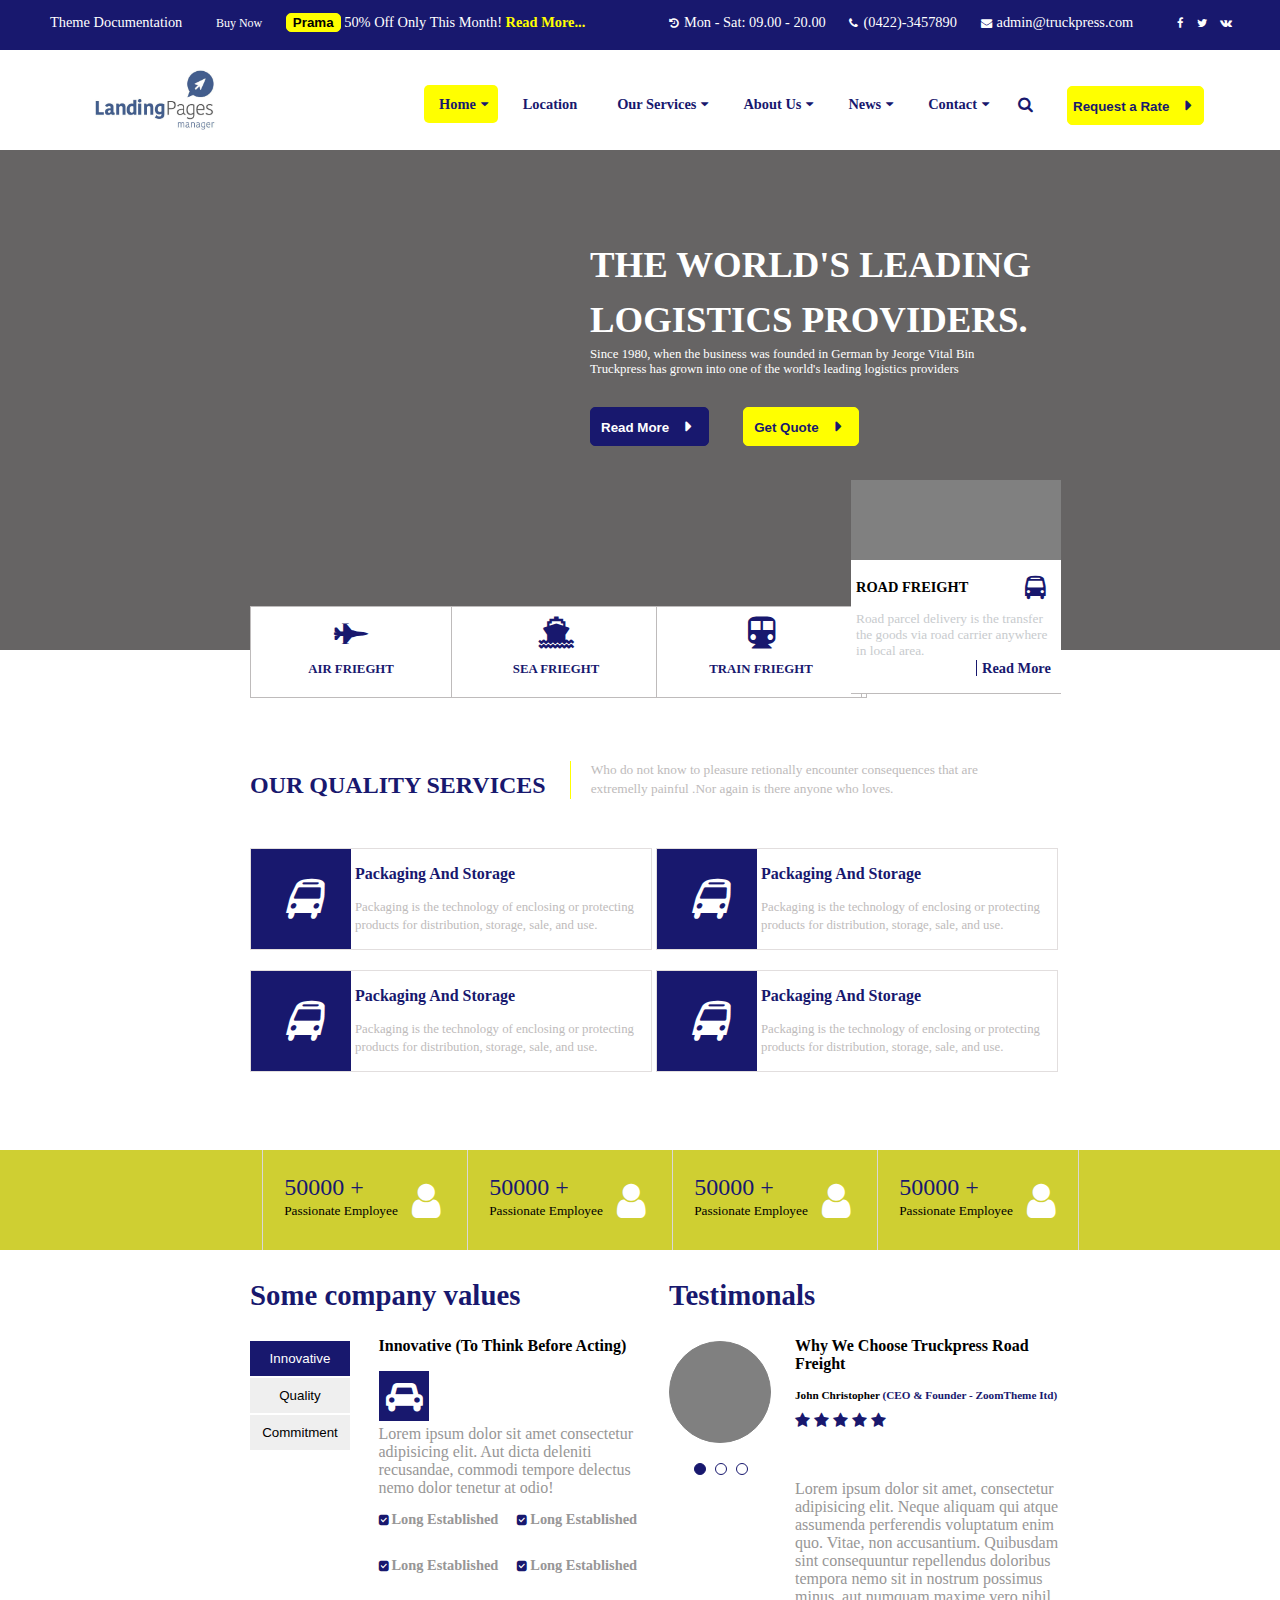
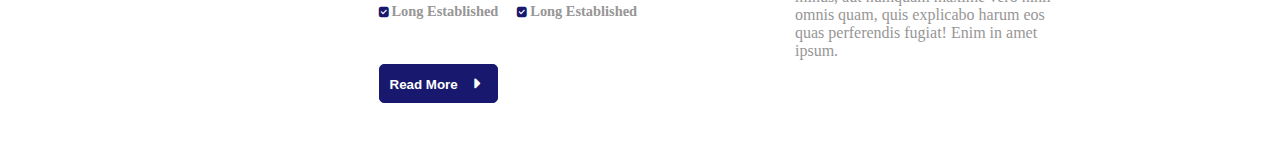
<file: index.html>
<!DOCTYPE html>
<html lang="en">
<head>
    <meta charset="UTF-8">
    <meta name="viewport" content="width=device-width, initial-scale=1.0">
    <meta http-equiv="X-UA-Compatible" content="ie=edge">
    <title>Document</title>
    <link rel="stylesheet" href="style.css">
    <link rel="stylesheet" href="main-page.css">
    <link rel="stylesheet" href="features.css">
    <link rel="stylesheet" href="https://maxcdn.bootstrapcdn.com/font-awesome/4.5.0/css/font-awesome.min.css">
</head>
<body>
    <!-- Header -->
    <div class="header">
        <div class="left-side-header">
                <p>Theme Documentation</p>
                <small>Buy Now</small>
                <button>Prama</button>
                <span>50% Off Only This Month! <p>Read More...</p> </span>        
        </div>
        <div class="right-side-header">
            <p class="first"><i class="fal fa-history"></i>Mon - Sat: 09.00 - 20.00</p>
            <p class="second"><i class="fas fa-phone"></i>(0422)-3457890</p>
            <p class="third"><i class="fas fa-envelope"></i>admin@truckpress.com</p>
        </div>
        <div class="icons">
            <i class="fas fa-facebook"></i>
            <i class="fas fa-twitter"></i>
            <i class="fas fa-vk"></i>
        </div>
    </div>
    <!-- Menu -->
    <div class="menu">
            <div class="logotype">
                <img src="img/photo_2019-11-01_17-03-35.jpg" alt="">
            </div>
            <div class="menu-block">
                <nav>
                    <ul id="navbar">
                        <li class="active"><a href="#">Home</a><i class="fas fa-sort-down"></i></li>
                        <li><a href="#">Location</a></li>
                        <li><a href="#">Our Services</a><i class="fas fa-sort-down"></i></li>
                        <li><a href="#">About Us</a><i class="fas fa-sort-down"></i></li>
                        <li><a href="#">News</a><i class="fas fa-sort-down"></i></li>
                        <li><a href="#">Contact</a><i class="fas fa-sort-down"></i></li>
                    </ul>
                </nav>
            </div>
            <div class="search">
                <i class="fas fa-search"></i>
            </div>
            <div class="menu-button">
                <button>Request a Rate<i class="fas fa-sort-down"></i></button>
            </div>
    </div>
    <!-- Main-page -->
    <div class="main-page">
        <div class="main-title">
            <p>The world's leading <br>logistics providers.</p>
            <small>Since 1980, when the business was founded in German by Jeorge Vital Bin <br>
            Truckpress has grown into one of the world's leading logistics providers
            </small>
            <button class="read-more">Read More<i class="fas fa-sort-down"></i></button>
            <button class="get-quote">Get Quote<i class="fas fa-sort-down"></i></button>
        </div>
    </div>
    <div class="container">
        <!-- Absolute main page-1 -->
        <div class="main-bottom">
            <div class="single-bottom">
                <i class="fas fa-fighter-jet"></i>
                <p>Air frieght</p>
            </div>
            <div class="single-bottom">
                <i class="fas fa-ship"></i>
                <p>sea frieght</p>
            </div>
            <div class="single-bottom">
                <i class="fas fa-subway"></i>
                <p>train frieght</p>
            </div>
        </div>
        <!-- Absolute main page-2 -->
        <div class="main-bottom-2">
            <div class="main-bottom-title">
                <p>Road Freight</p>
                <i class="fas fa-bus"></i>
                <small>Road parcel delivery is the transfer the goods via road carrier anywhere in local area.</small>
                <a href="#">Read More</a>
            </div>
        </div>
        <!-- Features -->
        <div class="features">
            <div class="features-title">
                <p>Our quality services</p>
                <small>Who do not know to pleasure retionally encounter consequences that are <br>
                        extremelly painful .Nor again is there anyone who loves.
                </small>
            </div>
            <div class="features-block">
                <div class="features-block-left">
                    <i class="fab fa-bus"></i>    
                </div>
                <div class="features-block-right">
                    <p>Packaging And Storage</p>
                    <small>Packaging is the technology of enclosing or protecting <br>
                            products for distribution, storage, sale, and use.
                    </small>
                </div>
            </div>
            <div class="features-block">
                    <div class="features-block-left">
                        <i class="fab fa-bus"></i>    
                    </div>
                    <div class="features-block-right">
                        <p>Packaging And Storage</p>
                        <small>Packaging is the technology of enclosing or protecting <br>
                                products for distribution, storage, sale, and use.
                        </small>
                    </div>
            </div>
            <div class="features-block">
                    <div class="features-block-left">
                        <i class="fab fa-bus"></i>    
                    </div>
                    <div class="features-block-right">
                        <p>Packaging And Storage</p>
                        <small>Packaging is the technology of enclosing or protecting <br>
                                products for distribution, storage, sale, and use.
                        </small>
                    </div>
            </div>
            <div class="features-block">
                    <div class="features-block-left">
                        <i class="fab fa-bus"></i>    
                    </div>
                    <div class="features-block-right">
                        <p>Packaging And Storage</p>
                        <small>Packaging is the technology of enclosing or protecting <br>
                                products for distribution, storage, sale, and use.
                        </small>
                    </div>
            </div>
        </div>
    </div>
    <div class="faq">
        <div class="faq-simple">
            <div class="faq-simple-left">
                <p>50000 +</p>
                <small>Passionate Employee</small>
            </div>
            <div class="faq-simple-right">
                <i class="fab fa-user"></i>
            </div>
        </div>
        <div class="faq-simple">
                <div class="faq-simple-left">
                    <p>50000 +</p>
                    <small>Passionate Employee</small>
                </div>
                <div class="faq-simple-right">
                        <i class="fab fa-user"></i>
                </div>
        </div>
        <div class="faq-simple">
                <div class="faq-simple-left">
                    <p>50000 +</p>
                    <small>Passionate Employee</small>
                </div>
                <div class="faq-simple-right">
                    <i class="fab fa-user"></i>
                </div>
        </div>
        <div class="faq-simple f1">
                <div class="faq-simple-left">
                    <p>50000 +</p>
                    <small>Passionate Employee</small>
                </div>
                <div class="faq-simple-right">
                    <i class="fab fa-user"></i>
                </div>
        </div>
    </div>
    <div class="container1">
        <div class="testimonal-left">
            <p class="testimonal-header">Some company values</p>
            <div class="testimonal-left-1">
                <button class="btn-active">Innovative</button>
                <button>Quality</button>
                <button>Commitment</button>
            </div>
            <div class="testimonal-left-2">
                <p class="tes-header">Innovative (To Think Before Acting)</p>
                <div class="tes-left">
                    <i class="fab fa-car"></i>
                </div>
                <span>Lorem ipsum dolor sit amet consectetur adipisicing elit. Aut dicta deleniti recusandae, commodi tempore delectus nemo dolor tenetur at odio!</span>
                <div class="check-block">
                    <div class="c-block"><p><i class="fas fa-check-square"></i>Long Established</p></div>
                    <div class="c-block"><p><i class="fas fa-check-square"></i>Long Established</p></div>
                    <div class="c-block"><p><i class="fas fa-check-square"></i>Long Established</p></div>
                    <div class="c-block"><p><i class="fas fa-check-square"></i>Long Established</p></div>
                    <div class="c-block"><p><i class="fas fa-check-square"></i>Long Established</p></div>
                    <div class="c-block"><p><i class="fas fa-check-square"></i>Long Established</p></div>
                </div>
                <button class="read-more1">Read More<i class="fas fa-sort-down"></i></button>
            </div>
        </div>
        <div class="testimonal-right">
            <p class="testimonal-header">Testimonals</p>
            <div class="tes3">
                <div class="circle"></div>
                <div class="circle-1 a"></div>
                <div class="circle-1"></div>
                <div class="circle-1"></div>
            </div>
            <div class="tes4">
                <p class="tes-header1">Why We Choose Truckpress Road Freight</p>
                <p class="author">John Christopher <span>(CEO & Founder - ZoomTheme Itd)</span></p>
                <div class="star-icon"><i class="fas fa-star"></i></div>
                <div class="star-icon"><i class="fas fa-star"></i></div>
                <div class="star-icon"><i class="fas fa-star"></i></div>
                <div class="star-icon"><i class="fas fa-star"></i></div>
                <div class="star-icon"><i class="fas fa-star"></i></div>
                <small>Lorem ipsum dolor sit amet, consectetur adipisicing elit. Neque aliquam qui atque assumenda perferendis voluptatum enim quo. Vitae, non accusantium. Quibusdam sint consequuntur repellendus doloribus tempora nemo sit in nostrum possimus minus, aut numquam maxime vero nihil omnis quam, quis explicabo harum eos quas perferendis fugiat! Enim in amet ipsum.</small>
            </div>
        </div>
    </div>
</body>
</html>
</file>
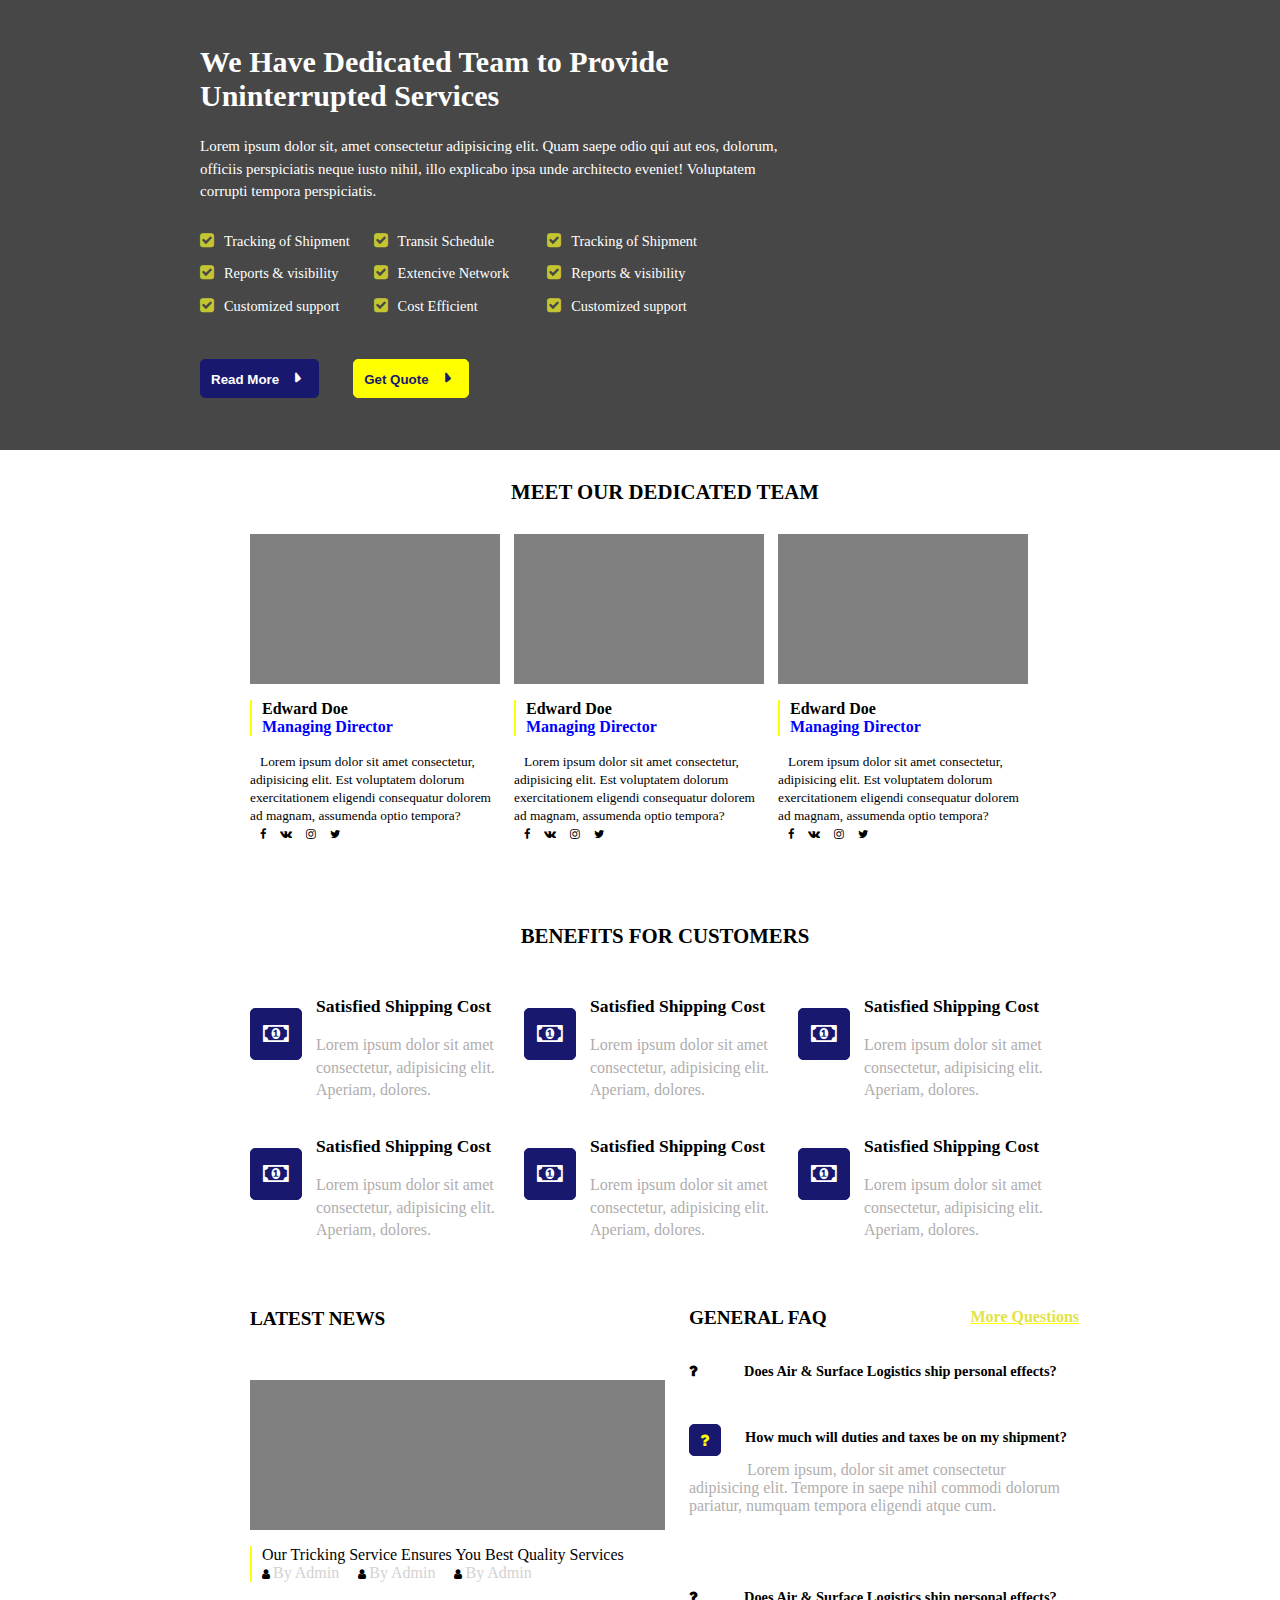
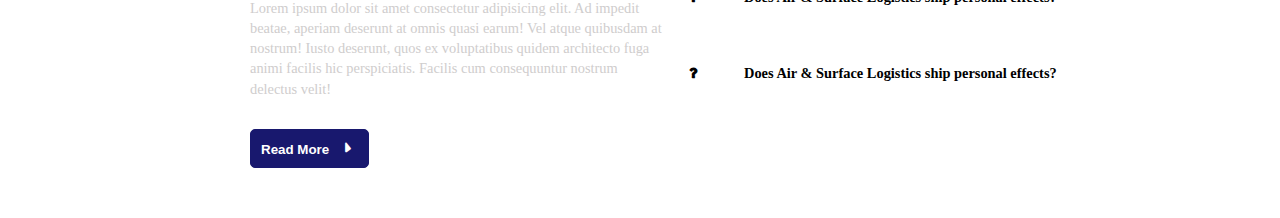
<file: index1.html>
<!DOCTYPE html>
<html lang="en">
<head>
  <meta charset="UTF-8">
  <meta name="viewport" content="width=device-width, initial-scale=1.0">
  <meta http-equiv="X-UA-Compatible" content="ie=edge">
  <title>Document</title>
  <link rel="stylesheet" href="style1.css">
  <link rel="stylesheet" href="https://maxcdn.bootstrapcdn.com/font-awesome/4.5.0/css/font-awesome.min.css">
</head>
<body>
      <div class="page_blockItem">
          <div class="page_blockH2">
            <h2>We Have Dedicated Team to Provide Uninterrupted Services</h2>
          </div>
          <div class="page_blockTitlle">
            <p>Lorem ipsum dolor sit, amet consectetur adipisicing elit. Quam saepe odio qui aut eos, dolorum, officiis perspiciatis neque iusto nihil, illo explicabo ipsa unde architecto eveniet! Voluptatem corrupti tempora perspiciatis.</p>
          </div>
          <div class="page_list">
            <div class="page_list1">
              <p><i class="fas fa-check-square"></i>Tracking of Shipment</p>
              <p><i class="fas fa-check-square"></i>Reports & visibility</p>
              <p><i class="fas fa-check-square"></i>Customized support</p>
            </div>
            <div class="page_list2">
              <p><i class="fas fa-check-square"></i>Transit Schedule</p>
              <p><i class="fas fa-check-square"></i>Extencive Network</p>
              <p><i class="fas fa-check-square"></i>Cost Efficient</p>
            </div>
            <div class="page_list3">
              <p><i class="fas fa-check-square"></i>Tracking of Shipment</p>
              <p><i class="fas fa-check-square"></i>Reports & visibility</p>
              <p><i class="fas fa-check-square"></i>Customized support</p>
            </div>
          </div>
          <div class="buttons">
            <button class="read-more">Read More<i class="fas fa-sort-down"></i></button>
            <button class="get-quote">Get Quote<i class="fas fa-sort-down"></i></button>  
          </div>
    </div>
    <div class="container2">
      <div class="dedicated">
        <div class="det-header">
          <p>meet our dedicated team</p>
        </div>
        <div class="det-single">
            <div class="det-image"></div>
            <div class="det-title">
              <p>Edward Doe <br><span>Managing Director</span>
              </p>
              <small>
                Lorem ipsum dolor sit amet consectetur, adipisicing elit. Est voluptatem dolorum exercitationem eligendi consequatur dolorem ad magnam, assumenda optio tempora?
              </small>
              <div class="det-icons">
                <i class="fas fa-facebook"></i>
                <i class="fas fa-vk"></i>
                <i class="fas fa-instagram"></i>
                <i class="fas fa-twitter"></i>
              </div>
            </div>
        </div>
        <div class="det-single">
          <div class="det-image"></div>
          <div class="det-title">
            <p>Edward Doe <br><span>Managing Director</span>
            </p>
            <small>
              Lorem ipsum dolor sit amet consectetur, adipisicing elit. Est voluptatem dolorum exercitationem eligendi consequatur dolorem ad magnam, assumenda optio tempora?
            </small>
            <div class="det-icons">
              <i class="fas fa-facebook"></i>
              <i class="fas fa-vk"></i>
              <i class="fas fa-instagram"></i>
              <i class="fas fa-twitter"></i>
            </div>
          </div>
        </div>
        <div class="det-single">
          <div class="det-image"></div>
          <div class="det-title">
            <p>Edward Doe <br><span>Managing Director</span>
            </p>
            <small>
              Lorem ipsum dolor sit amet consectetur, adipisicing elit. Est voluptatem dolorum exercitationem eligendi consequatur dolorem ad magnam, assumenda optio tempora?
            </small>
            <div class="det-icons">
              <i class="fas fa-facebook"></i>
              <i class="fas fa-vk"></i>
              <i class="fas fa-instagram"></i>
              <i class="fas fa-twitter"></i>
            </div>
          </div>
        </div>
      </div>
      <div class="benefits">
        <div class="ben-header">
          <p>benefits for customers</p>
        </div>
        <div class="ben-single">
          <div class="ben-left">
              <i class="fas fa-money"></i>
          </div>
          <div class="ben-right">
            <p>Satisfied Shipping Cost</p>
            <span>Lorem ipsum dolor sit amet consectetur, adipisicing elit. Aperiam, dolores.</span>
          </div>
        </div>
        <div class="ben-single">
            <div class="ben-left">
                <i class="fas fa-money"></i>
            </div>
            <div class="ben-right">
              <p>Satisfied Shipping Cost</p>
              <span>Lorem ipsum dolor sit amet consectetur, adipisicing elit. Aperiam, dolores.</span>
            </div>
        </div>
        <div class="ben-single">
              <div class="ben-left">
                  <i class="fas fa-money"></i>
              </div>
              <div class="ben-right">
                <p>Satisfied Shipping Cost</p>
                <span>Lorem ipsum dolor sit amet consectetur, adipisicing elit. Aperiam, dolores.</span>
              </div>
        </div>
        <div class="ben-single">
                <div class="ben-left">
                    <i class="fas fa-money"></i>
                </div>
                <div class="ben-right">
                  <p>Satisfied Shipping Cost</p>
                  <span>Lorem ipsum dolor sit amet consectetur, adipisicing elit. Aperiam, dolores.</span>
                </div>
        </div>
        <div class="ben-single">
                  <div class="ben-left">
                      <i class="fas fa-money"></i>
                  </div>
                  <div class="ben-right">
                    <p>Satisfied Shipping Cost</p>
                    <span>Lorem ipsum dolor sit amet consectetur, adipisicing elit. Aperiam, dolores.</span>
                  </div>
        </div>
        <div class="ben-single">
                    <div class="ben-left">
                        <i class="fas fa-money"></i>
                    </div>
                    <div class="ben-right">
                      <p>Satisfied Shipping Cost</p>
                      <span>Lorem ipsum dolor sit amet consectetur, adipisicing elit. Aperiam, dolores.</span>
                    </div>
        </div>  
      </div>

      <div class="general">
        <div class="gen-left">
            <div class="gen-header">latest news</div>
            <div class="gen-block">
              <div class="gen-block-top"></div>
              <div class="gen-title">
                <p>Our Tricking Service Ensures You Best Quality Services <br>
                  <span><i class="fas fa-user"></i>By Admin</span>
                  <span><i class="fas fa-user"></i>By Admin</span>
                  <span><i class="fas fa-user"></i>By Admin</span>
                </p>
                <small>Lorem ipsum dolor sit amet consectetur adipisicing elit. Ad impedit beatae, aperiam deserunt at omnis quasi earum! Vel atque quibusdam at nostrum! Iusto deserunt, quos ex voluptatibus quidem architecto fuga animi facilis hic perspiciatis. Facilis cum consequuntur nostrum delectus velit!</small>
              </div>
              <div class="buttons">
                  <button class="read-more">Read More<i class="fas fa-sort-down"></i></button>
              </div>
            </div>
        </div>
        <div class="gen-right">
            <div class="gen-right-header">
              <p>general faq</p>
              <a href="#">More Questions</a>
            </div>
            <div class="gen-right-block">
              <div class="gen-right-single">
                <p><i class="fas fa-question"></i>Does Air & Surface Logistics ship personal effects?</p>
              </div>
              <div class="gen-right-other">
                  <div class="div-ques"><i class="fas fa-question"></i></div>
                <p>How much will duties and taxes be on my shipment?</p>
                <span>Lorem ipsum, dolor sit amet consectetur <br> 
                  adipisicing elit. Tempore in saepe nihil commodi dolorum <br>
                   pariatur, numquam tempora eligendi atque cum.</span>
              </div>
              <div class="gen-right-single">
                  <p><i class="fas fa-question"></i>Does Air & Surface Logistics ship personal effects?</p>
                </div>
                <div class="gen-right-single">
                    <p><i class="fas fa-question"></i>Does Air & Surface Logistics ship personal effects?</p>
                  </div>
            </div>
        </div>
      </div>
    </div>
  
</body>
</html>
</file>
<file: style.css>
body{
    padding: 0;
    margin: 0;
    background-color: #fff;
}
.header{
    width: 100%;
    height: 50px;
    background-color: rgb(24, 24, 110);
    padding: 0 50px;
    color: white;
    font-size: .9rem;
}
.left-side-header{
    display: inline-block;
}
.left-side-header p{
    display: inline-block;
    margin-right: 30px;
}
.left-side-header small{
    display: inline-block;
    margin-right: 20px;
}
.left-side-header button{
    display: inline-block;
    background-color: yellow;
    border: 1px solid yellow;
    border-radius: 5px;
    font-weight: 700;
}
.left-side-header span{
    display: inline-block;
}
.left-side-header span p{
    color: yellow;
    font-weight: 800;
}
.right-side-header{
    display: inline-block;
    margin-left: 50px;
}
.right-side-header p{
    display: inline-block;
    margin-right: 20px;
}
.icons{
    margin-left: 20px;
    display: inline-block;
}
/* Icons */
.fal, .fas{
    font-family: 'FontAwesome';
    font-size: .7rem;
    font-style: normal;
    display: inline-block;
}
.fa-history, .fa-phone, .fa-envelope{
    margin-right: 5px;
}
.fa-facebook, .fa-twitter, .fa-vk{
    margin-right: 10px;
}


/* Menu */
.menu{
    width: 100%;
    height: 80px;
}
.logotype{
    display: inline-block;
    width: 150px;
    margin-left: 50px;
}
.logotype img{
    margin-top: 10px;
    margin-left: 30px;
    width: 100%;
}
.menu-block{
    display: inline-block;
    width: 700px;
    vertical-align: top;
    margin-top: 35px;
    margin-left: -40px;
}
.menu-block nav>ul>li{
    display: inline-block;
}

#navbar ul{
    display: none;
    position: absolute;
    top: 100%;
  }
#navbar li:hover ul {
    padding-top: 30px;
    display: block; 
}
#navbar, #navbar ul{
    margin: 0;
    padding: 0;
    list-style-type: none;
}
#navbar {
    width: 100%;
    margin-left: 250px;
}
#navbar>li {
    float: left;
    position: relative;
    margin-left: 10px;
    padding: 10px;
    border-radius: 5px;
}
#navbar li a {
    padding: 0 5px;
    display: block;
    color: rgb(24, 24, 110);
    font-size: .9rem;
    font-weight: 800;
    text-decoration: none;
    text-align: left;
    display: inline-block;
}

#navbar>li:hover {
    background-color: yellow;
}
.active{
    background-color: yellow;
}
#navbar .fas{
    font-family: 'FontAwesome';
    font-size: .8rem;
    color: rgb(24, 24, 110);
    display: inline-block;
    vertical-align: top;
}
.search{
    display: inline-block;
    margin-right: 30px;
}
.search .fas{
    font-family: 'FontAwesome';
    font-size: 1rem;
    color: rgb(24, 24, 110);
    display: inline-block;
    vertical-align: top;
    margin-top: -30px;
    margin-left: 150px;
}
.menu-button{
    display: inline-block;
}
.menu-button button{
    background-color: yellow;
    padding: 10px 5px;
    color: rgb(24, 24, 110);
    font-weight: 800;
    border: 1px solid yellow;
    border-radius: 5px;
    vertical-align: top;
    margin-top: -40px;
    display: inline-block;
}
.menu-button .fas{
    font-family: 'FontAwesome';
    font-size: 1rem;
    color: rgb(24, 24, 110);
    display: inline-block;
    transform: rotate(-90deg);
    margin-left: 10px;
    margin-right: 10px;
}
</file>
<file: main-page.css>
.main-page{
    margin-top: 20px;
    width: 100%;
    height: 500px;
    color: white;
    background-color: rgb(102, 100, 100);
}
.main-page p{
    font-size: 2.3rem;
    font-weight: 800;
    text-transform: uppercase;
    line-height: 1.5;
    margin-bottom: 0;
}
.main-page small{
    font-size: .8rem;
    display: block;
    margin-bottom: 30px;
}
.main-title{
    position: absolute;
    margin-left: 590px;
    margin-top: 50px;
}
.main-title button{
    padding: 10px;
    border-radius: 5px;
    font-weight: 600;
    margin-right: 30px;
}
.main-title .read-more{
    background-color: rgb(24, 24, 110);
    border: 1px solid rgb(24, 24, 110);
    color: white;
}
.main-title .get-quote{
    background-color: yellow;
    border: 1px solid yellow;
    color: rgb(24, 24, 110);
}
.main-title .fas{
    font-family: 'FontAwesome';
    font-size: 1rem;
    color: rgb(24, 24, 110);
    display: inline-block;
    transform: rotate(-90deg);
    margin-left: 10px;
    margin-right: 10px;
}
.main-title .read-more .fas{
    color: white;
}

/* Main-bottom */
.main-bottom{
    background-color: #fff;
    height: 90px;
    width: 615px;
    display: inline-block;
    border: 1px solid rgb(190, 187, 187);
}
.main-bottom .single-bottom{
    text-align: center;
    width: 200px;
    height: 100%;
    display: inline-block;
    border-right: 1px solid rgb(190, 187, 187);
}
.main-bottom .single-bottom p{
    text-transform: uppercase;
    color: rgb(24, 24, 110);
    font-size: .8rem;
    font-weight: 600;
}
.main-bottom .single-bottom .fas{
    font-family: 'FontAwesome';
    font-size: 2rem;
    color: rgb(24, 24, 110);
    margin-top: 10px;
}

/* Main bottom 2 */
.main-bottom-2{
    display: inline-block;
    height: 200px;
    width: 200px;
    padding-right: 10px;
    background-color: grey;
    margin-left: -20px;
}
.main-bottom-title{
    margin-top: 80px;
    height: 120px;
    width: 100%;
    padding: 5px;
    background-color: #fff;
    padding-bottom: 8px;
    border-bottom: 1px solid rgb(190, 187, 187);
}
.main-bottom-title p{
    display: inline-block;
    text-transform: uppercase;
    font-weight: 600;
    font-size: .9rem;
}
.main-bottom-title .fas{
    font-family: 'FontAwesome';
    font-size: 1.5rem;
    color: rgb(24, 24, 110);
    display: inline-block;
    float: right;
    margin-right: 10px;
    margin-top: 10px;
}
.main-bottom-title small{
    display: block;
    color: rgb(200, 203, 206);
}
.main-bottom-title a{
    text-decoration: none;
    margin-left: 120px;
    border-left: 1px solid rgb(24, 24, 110);
    color: rgb(24, 24, 110);
    font-weight: 600;
    padding-left: 5px;
    font-size: .9rem;
}
.container{
    position: absolute;
    top: 480px;
    left: 250px;
    width: 830px;
}
</file>
<file: features.css>
.features{
    width: 820px;
}
.features-title{
    width: 100%;
    height: 50px;
    margin-top: 50px;
    margin-bottom: 50px;
}
.features-title p{
    display: inline-block;
    font-size: 1.5rem;
    color: rgb(24, 24, 110);
    padding-right: 20px;
    text-transform: uppercase;
    font-weight: 600;
}
.features-title small{
    display: inline-block;
    color: rgb(190, 187, 187);
    line-height: 1.4;
    padding-left: 20px;
    border-left: 1px solid yellow;
}

.features-block{
    width: 400px;
    height: 100px;
    border: 1px solid rgb(226, 222, 222);
    display: inline-block;
    margin-bottom: 20px;
}
.features-block p{
    display: block;
    color: rgb(24, 24, 110);
    font-weight: 600;
}
.features-block small{
    display: block;
    color: rgb(190, 187, 187);
    font-size: .8rem;
    line-height: 1.4;
}
.features-block-left{
    display: inline-block;
    width: 100px;
    height: 100%;
    background-color: rgb(24, 24, 110);
    text-align: center;
    vertical-align: top;
}
.features-block-right{
    display: inline-block;
    width: 290px;
    height: 100%;
    vertical-align: top;
}
.features-block-left .fab{
    font-family: 'FontAwesome';
    font-size: 2.5rem;
    color: white;
    position: absolute;
    margin-top: 30px;
    margin-left: -15px;
}

/* FAQ */
.faq{
    position: relative;
    top: 500px;
    width: 100%;
    height: 100px;
    text-align: center;
    background-color: rgb(207, 207, 50);
    padding-left: 30px;
}
.faq-simple{
    width: 200px;
    height: 100%;
    display: inline-block;
    border: none;
    border-left: 1px solid rgb(218, 215, 215);
}
.faq-simple-left{
    display: inline-block;
    text-align: left;
}
.faq-simple-right{
    display: inline-block;
}
.f1{
    border-right: 1px solid rgb(218, 215, 215);
}
.faq-simple-left p{
    font-size: 1.5rem;
    color: rgb(24, 24, 110);
    margin-bottom: 0;
}
.faq-simple-left small{
    color: black;
}

.faq-simple-right .fab{
    font-family: 'FontAwesome';
    font-size: 2.5rem;
    color: white;
    font-style: normal;
    margin-left: 10px;
}



/* Container 1 */
.container1{
    position: absolute;
    top: 1250px;
    left: 250px;
    width: 830px;
    height: 500px;
}
.testimonal-left{
    width: 50%;
    display: inline-block;
}
.testimonal-header{
    color: rgb(24, 24, 110);
    font-size: 1.8rem;
    font-weight: 700;

}
.testimonal-left-1{
    width: 30%;
    display: inline-block;
    vertical-align: top;
}
.testimonal-left-1 button{
    display: block;
    padding: 10px;
    border: none;
    margin-bottom: 2px;
    width: 100px;
}
.testimonal-left-1 button:hover{
    background-color: rgb(24, 24, 110);
    color: white;
}
.btn-active{
    background-color: rgb(24, 24, 110);
    color: white;
}
.testimonal-left-2{
    width: 69%;
    display: inline-block;
    vertical-align: top;
    margin-top: -20px;
}
.testimonal-left-2 p{
    font-weight: 600;
}
.testimonal-left-2 span{
    display: block;
    color: rgb(151, 150, 150);
}
.tes-left{
    position: inherit;
    display: inline-block;
    width: 50px;
    height: 50px;
    background-color: rgb(24, 24, 110);
}
.tes-left .fab{
    font-family: 'FontAwesome';
    font-size: 2rem;
    color: white;
    font-style: normal;
    position: absolute;
    margin-left: 7px;
    margin-top: 10px;
}
.c-block{
    display: inline-block;
}
.c-block p{
    font-size: .9rem;
    margin-right: 15px;
    color: rgb(151, 150, 150);
} 
.c-block i{
    padding-right: 3px;
    color: rgb(24, 24, 110);
}
.read-more1{
    margin-top: 30px;
    background-color: rgb(24, 24, 110);
    border: 1px solid rgb(24, 24, 110);
    color: white;
    padding: 10px;
    border-radius: 5px;
    font-weight: 600;
    margin-right: 30px;
}
.read-more1 .fas{
    font-family: 'FontAwesome';
    font-size: 1rem;
    color: white;
    display: inline-block;
    transform: rotate(-90deg);
    margin-left: 10px;
    margin-right: 10px;
}

.testimonal-right{
    width: 49%;
    display: inline-block;
    vertical-align: top;
}
.tes3{
    display: inline-block;
    width: 30%;
}
.circle{
    width: 100px;
    height: 100px;
    background-color: grey;
    border: 1px solid grey;
    border-radius: 50%;
    display: block;
}
.circle-1{
    width: 10px;
    height: 10px;
    background-color: #fff;
    display: inline-block;
    border: 1px solid rgb(24, 24, 110);
    border-radius: 50%;
    margin-right: 5px;
}
.tes3 .a{
    background-color: rgb(24, 24, 110);
    margin-left: 25px;
    margin-top: 20px;
}
.tes4{
    display: inline-block;
    width: 69%;
    vertical-align: top;
    margin-top: -20px;
}
.tes-header1{
    font-weight: 600;
}
.author{
    font-weight: 700;
    font-size: .7rem;
}
.author span{
    color: rgb(24, 24, 110);
}
.star-icon .fas{
    font-family: 'FontAwesome';
    font-size: 1rem;
    color: rgb(24, 24, 110);
}
.star-icon{
    display: inline-block;
}
.tes4 small{
    font-size: 1rem;
    color: rgb(151, 150, 150);
    display: block;
    margin-top: 50px;
}
</file>
<file: style1.css>
body{
  margin: 0;
  padding: 0;
}
.page_blockItem {
  width: 100%;
  height: 450px;
  display: inline-block;
  color: white;
  background-color: rgb(71, 71, 71);
}
.page_blockH2 {
  display: inline-block;
  width: 600px;
  height: 100px;
  font-size: 20px;
  font-weight: 700;  
  text-align: left;
  margin-left: 200px;
  margin-top: 20px;
}
.page_blockTitlle {
  display: block;
  width: 600px;
  font-size: 15px; 
  font-weight: 400;  
  margin-left: 200px;
}
.page_blockTitlle p{
  line-height: 1.5;
  display: inline-block;
}
.page_list .fas{
  font-family: 'FontAwesome';
  font-size: 1rem;
  font-style: normal;
  color: rgb(197, 197, 50);
  display: inline-block;
  padding-right: 10px;
}
.page_list{
  display: block;
  margin-left: 200px;
  font-size: .9rem;
}
.page_list1 {
  display: inline-block;
  width: 170px;
  margin-bottom: 30px;
}
.page_list2 {
  display: inline-block;
  width: 170px;
}
.page_list3 {
  display: inline-block;
  width: 170px;
}
.page_blockItem button{
  padding: 10px;
  border-radius: 5px;
  font-weight: 600;
  margin-right: 30px;
}
.page_blockItem .read-more{
  background-color: rgb(24, 24, 110);
  border: 1px solid rgb(24, 24, 110);
  color: white;
  margin-left: 200px;
}
.page_blockItem .get-quote{
  background-color: yellow;
  border: 1px solid yellow;
  color: rgb(24, 24, 110);
}
.buttons .fas{
  font-family: 'FontAwesome';
  font-size: 1rem;
  color: rgb(24, 24, 110);
  display: inline-block;
  transform: rotate(-90deg);
  margin-left: 10px;
  margin-right: 10px;
}
.buttons .read-more .fas{
  color: white;
}

.container2{
  position: absolute;
  top: 450px;
  left: 250px;
  width: 830px;
}
.dedecated{
  width: 100%;
}
.det-single{
  width: 250px;
  height: 300px;
  display: inline-block;
  margin-right: 10px;
  margin-bottom: 60px;
}
.det-image{
  width: 100%;
  height: 150px;
  background-color: grey;
}
.det-title{
  width: 100%;
}
.det-title p{
    border-left: 2px solid yellow;
    padding-left: 10px;
    font-weight: 700;
}
.det-title p span{
  color: blue;
}
.det-title small{
  padding-left: 10px;
}
.det-icons{
  padding-left: 10px;
}
.det-icons .fas{
  font-family: 'FontAwesome';
  font-style: normal;
  font-size: .7rem;
  color: black;
  padding-right: 10px;
}
.det-header{
  text-align: center;
  font-size: 1.3rem;
  font-weight: 800;
  color: black;
  text-transform: uppercase;
  margin-top: 30px;
  margin-bottom: 30px;
}



/* Benefits */
.benefits{
  width: 100%;
}
.ben-header{
  text-align: center;
  font-size: 1.3rem;
  font-weight: 800;
  color: black;
  text-transform: uppercase;
  margin-top: 30px;
  margin-bottom: 30px;
}
.ben-single{
  width: 270px;
  height: 100px;
  display: inline-block;
  margin-bottom: 40px;
}
.ben-left{
  width: 50px;
  height: 50px;
  border: 1px solid rgb(24, 24, 110);
  background-color: rgb(24, 24, 110);
  border-radius: 5px;
  text-align: center;
  display: inline-block;
  vertical-align: top;
  margin-top: 30px;
}
.ben-left .fas{
  font-family: 'FontAwesome';
  font-style: normal;
  font-size: 1.5rem;
  color: white;
  position: absolute;
  margin-top: 12px;
  margin-left: -13px;
}
.ben-right{
  width: 200px;
  margin-left: 10px;
  display: inline-block;
  vertical-align: top;
}
.ben-right p{
  color: black;
  font-weight: 600;
  font-size: 1.1rem;
}
.ben-right span{
  color: rgb(177, 173, 173);
  line-height: 1.4;
}




/* General */
.general{
  margin-top: 50px;
  width: 100%;
  margin-bottom: 50px;
}
.gen-left{
  display: inline-block;
  width: 50%;
}
.gen-header{
  font-size: 1.2rem;
  font-weight: 700;
  text-transform: uppercase;
  margin-bottom: 50px;
}
.gen-block{
  width: 100%;
}
.gen-block-top{
  width: 100%;
  height: 150px;
  background-color: grey;
  margin-bottom: 10px;
}
.gen-title{
  width: 100%;
}
.gen-title p{
  padding-left: 10px;
  border-left: 2px solid yellow;
}
.gen-title p span{
  color: rgb(212, 209, 209);
  display: inline-block;
  margin-right: 15px;
}
.gen-title p span .fas{
  font-family: 'FontAwesome';
  font-style: normal;
  font-size: .7rem;
  color: black;
  display: inline-block;
  padding-right: 3px;
}
.gen-title small{
  font-size: .9rem;
  line-height: 1.4;
  color: rgb(207, 205, 205);
}
.gen-left button{
  padding: 10px;
  border-radius: 5px;
  font-weight: 600;
  margin-right: 30px;
}
.gen-left .read-more{
  background-color: rgb(24, 24, 110);
  border: 1px solid rgb(24, 24, 110);
  color: white;
  margin-top: 30px;
}

.gen-right{
  vertical-align: top;
  width: 47%;
  display: inline-block;
  margin-top: -20px;
  padding-left: 20px;
}
.gen-right-header p{
  text-transform: uppercase;
  font-size: 1.2rem;
  display: inline-block;
  font-weight: 700;
}
.gen-right-header a{
  float: right;
  margin-top: 20px;
  font-weight: 900;
  color: rgb(226, 226, 73);
  text-decoration-color: yellow;
  display: inline-block;  
}
.gen-right-block{
  width: 100%;
}
.gen-right-single{
  display: inline-block;
  margin-bottom: 30px;
}
.gen-right-single p{
  font-size: .9rem;
  font-weight: 700;
}
.gen-right-single p .fas{
  font-family: 'FontAwesome';
  font-style: normal;
  font-size: .9rem;
  color: black;
  display: inline-block;
  padding-right: 47px;
}

.gen-right-other{
  display: inline-block;
  margin-bottom: 60px;
}
.gen-right-other p{
  font-size: .9rem;
  font-weight: 700;
  display: inline-block;
  vertical-align: top;
  margin-top: 5px;
}
.gen-right-other span{
    color: rgb(177, 174, 174);
    padding-left: 58px;
}
.div-ques{
  width: 30px;
  height: 30px;
  background-color: rgb(24, 24, 110);
  border: 1px solid rgb(24, 24, 110);
  border-radius: 5px;
  display: inline-block;
  margin-right: 20px;
}
.div-ques .fas{
  font-family: 'FontAwesome';
  font-style: normal;
  font-size: 1rem;
  color: yellow;
  position: absolute;
  margin-top: 7px;
  margin-left: 10px;
}
</file>
